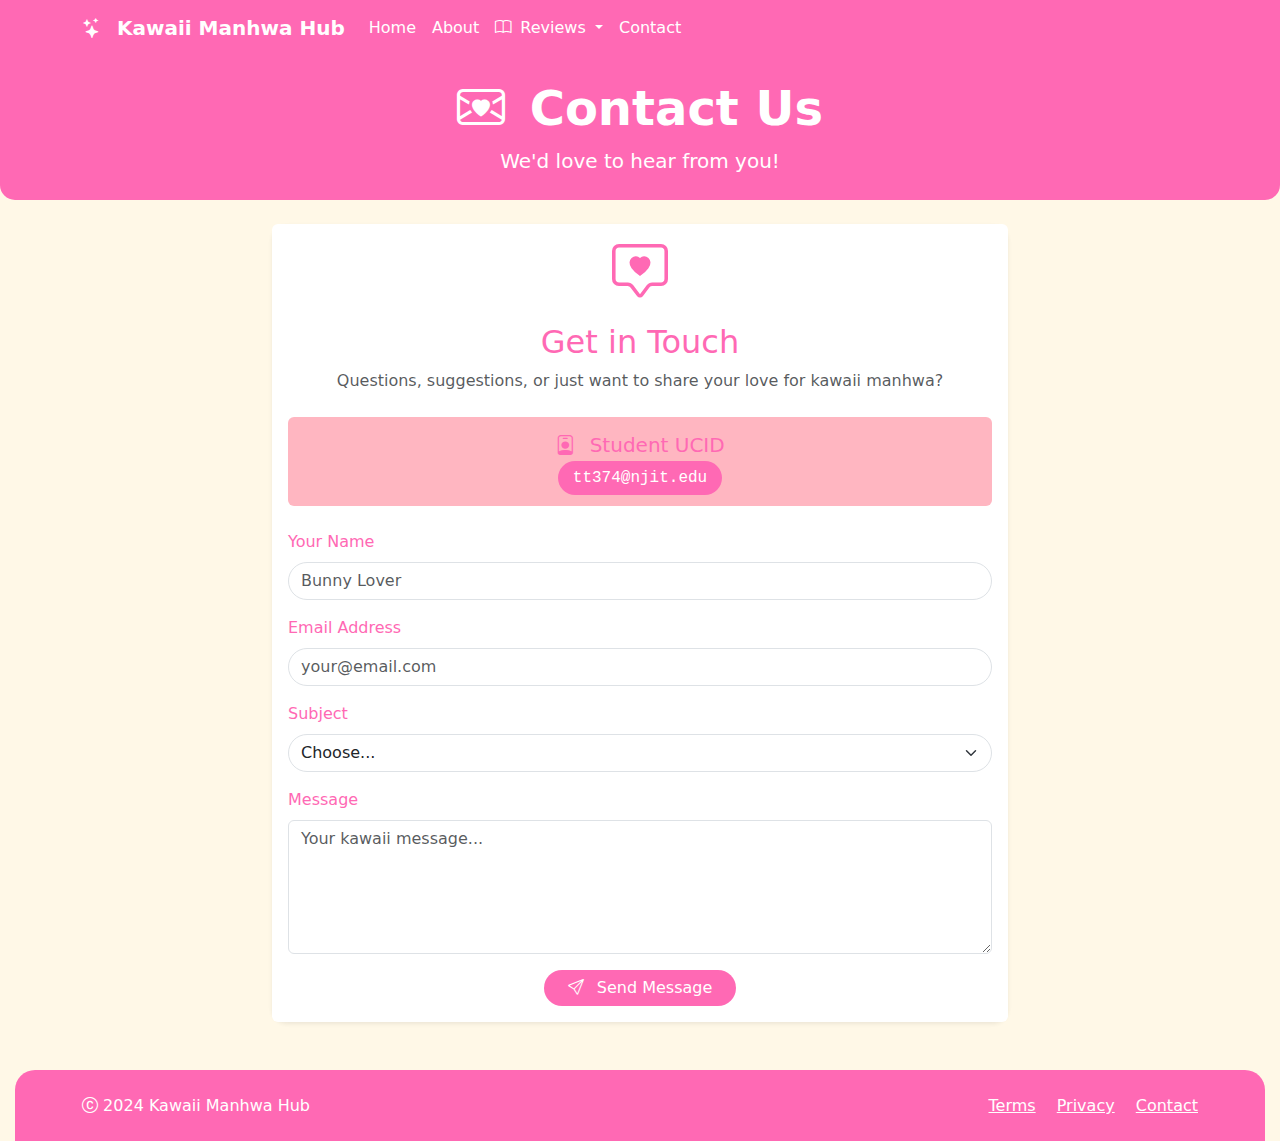
<file: contact.html>
<!DOCTYPE html>
<html lang="en">
<head>
     <!-- DEVELOPER: Takia Tanjib, IS117-004, Spring 2025 -->
    <meta charset="UTF-8">
    <meta name="viewport" content="width=device-width, initial-scale=1">
    <title>Kawaii Manhwa Hub | Contact</title>
    <link href="https://cdn.jsdelivr.net/npm/bootstrap@5.3.0/dist/css/bootstrap.min.css" rel="stylesheet">
    <link href="https://cdn.jsdelivr.net/npm/bootstrap-icons@1.11.0/font/bootstrap-icons.css" rel="stylesheet">
    <link href="../css/styles.css" rel="stylesheet">
    <style>
        /* Matching your site's style */
        .contact-card {
            border-radius: 15px;
            border: 2px solid rgba(255, 182, 193, 0.3);
            transition: all 0.3s ease;
        }
        
        .contact-card:hover {
            transform: translateY(-5px);
            box-shadow: 0 10px 20px rgba(255, 105, 180, 0.2);
        }
        
        .ucid-badge {
            background: var(--pink-dark);
            color: white;
            padding: 8px 15px;
            border-radius: 50px;
            font-family: monospace;
        }
    </style>
</head>
<body class="bg-cream">

    <!-- Same Navigation as All Pages -->
    <nav class="navbar navbar-expand-lg navbar-light bg-pink">
        <div class="container">
            <a class="navbar-brand fw-bold text-white" href="../index.html">
                <i class="bi bi-stars me-2"></i> Kawaii Manhwa Hub
            </a>
            <button class="navbar-toggler" type="button" data-bs-toggle="collapse" data-bs-target="#navbarNav">
                <span class="navbar-toggler-icon"></span>
            </button>
            <div class="collapse navbar-collapse" id="navbarNav">
                <ul class="navbar-nav">
                    <li class="nav-item"><a class="nav-link text-white" href="../index.html">Home</a></li>
                    <li class="nav-item"><a class="nav-link text-white" href="../about.html">About</a></li>
                    <li class="nav-item dropdown">
                        <a class="nav-link dropdown-toggle text-white" href="#" id="reviewsDropdown" role="button" data-bs-toggle="dropdown">
                            <i class="bi bi-book me-1"></i> Reviews
                        </a>
                        <ul class="dropdown-menu bg-pink-light">
                            <li><a class="dropdown-item" href="../reviews/genres.html">By Genre</a></li>
                            <li><a class="dropdown-item" href="../reviews/latest.html">Latest</a></li>
                            <li><a class="dropdown-item" href="../reviews/top-rated.html">Top Rated</a></li>
                        </ul>
                    </li>
                    <li class="nav-item"><a class="nav-link active text-white" href="../contact.html">Contact</a></li>
                </ul>
            </div>
        </div>
    </nav>

    <!-- Contact Header -->
    <header class="py-4 bg-pink text-center text-white rounded-bottom mb-4">
        <div class="container">
            <h1 class="display-5 fw-bold"><i class="bi bi-envelope-heart me-2"></i> Contact Us</h1>
            <p class="lead mb-0">We'd love to hear from you!</p>
        </div>
    </header>

    <!-- Contact Content -->
    <div class="container mb-5">
        <div class="row justify-content-center">
            <div class="col-lg-8">
                <div class="card contact-card border-0 shadow-sm">
                    <div class="card-body bg-white rounded">
                        <div class="text-center mb-4">
                            <i class="bi bi-chat-square-heart text-pink display-4"></i>
                            <h2 class="text-pink mt-3">Get in Touch</h2>
                            <p class="text-muted">Questions, suggestions, or just want to share your love for kawaii manhwa?</p>
                            
                            <!-- UCID Display -->
                            <div class="my-4 p-3 bg-pink-light rounded">
                                <h5 class="text-pink"><i class="bi bi-person-badge me-2"></i> Student UCID</h5>
                                <span class="ucid-badge">tt374@njit.edu</span>
                            </div>
                        </div>
                        
                        <!-- Contact Form -->
                        <form>
                            <div class="mb-3">
                                <label for="name" class="form-label text-pink">Your Name</label>
                                <input type="text" class="form-control rounded-pill" id="name" placeholder="Bunny Lover">
                            </div>
                            <div class="mb-3">
                                <label for="email" class="form-label text-pink">Email Address</label>
                                <input type="email" class="form-control rounded-pill" id="email" placeholder="your@email.com">
                            </div>
                            <div class="mb-3">
                                <label for="subject" class="form-label text-pink">Subject</label>
                                <select class="form-select rounded-pill" id="subject">
                                    <option selected>Choose...</option>
                                    <option>Manhwa Recommendation</option>
                                    <option>Website Feedback</option>
                                    <option>Technical Issue</option>
                                    <option>Other</option>
                                </select>
                            </div>
                            <div class="mb-3">
                                <label for="message" class="form-label text-pink">Message</label>
                                <textarea class="form-control" id="message" rows="5" placeholder="Your kawaii message..."></textarea>
                            </div>
                            <div class="text-center">
                                <button type="submit" class="btn btn-pink rounded-pill px-4">
                                    <i class="bi bi-send me-2"></i> Send Message
                                </button>
                            </div>
                        </form>
                    </div>
                </div>
            </div>
        </div>
    </div>

    <!-- Same Footer as All Pages -->
    <footer class="footer-kawaii py-4 mt-auto">
        <div class="container">
            <div class="row">
                <div class="col-md-6 text-center text-md-start">
                    <p class="mb-0 text-white">
                        <i class="bi bi-c-circle"></i> 2024 Kawaii Manhwa Hub
                    </p>
                </div>
                <div class="col-md-6 text-center text-md-end">
                    <a href="#" class="text-white me-3">Terms</a>
                    <a href="#" class="text-white me-3">Privacy</a>
                    <a href="../contact.html" class="text-white">Contact</a>
                </div>
            </div>
        </div>
    </footer>

    <script src="https://cdn.jsdelivr.net/npm/bootstrap@5.3.0/dist/js/bootstrap.bundle.min.js"></script>
</body>
</html>
</file>
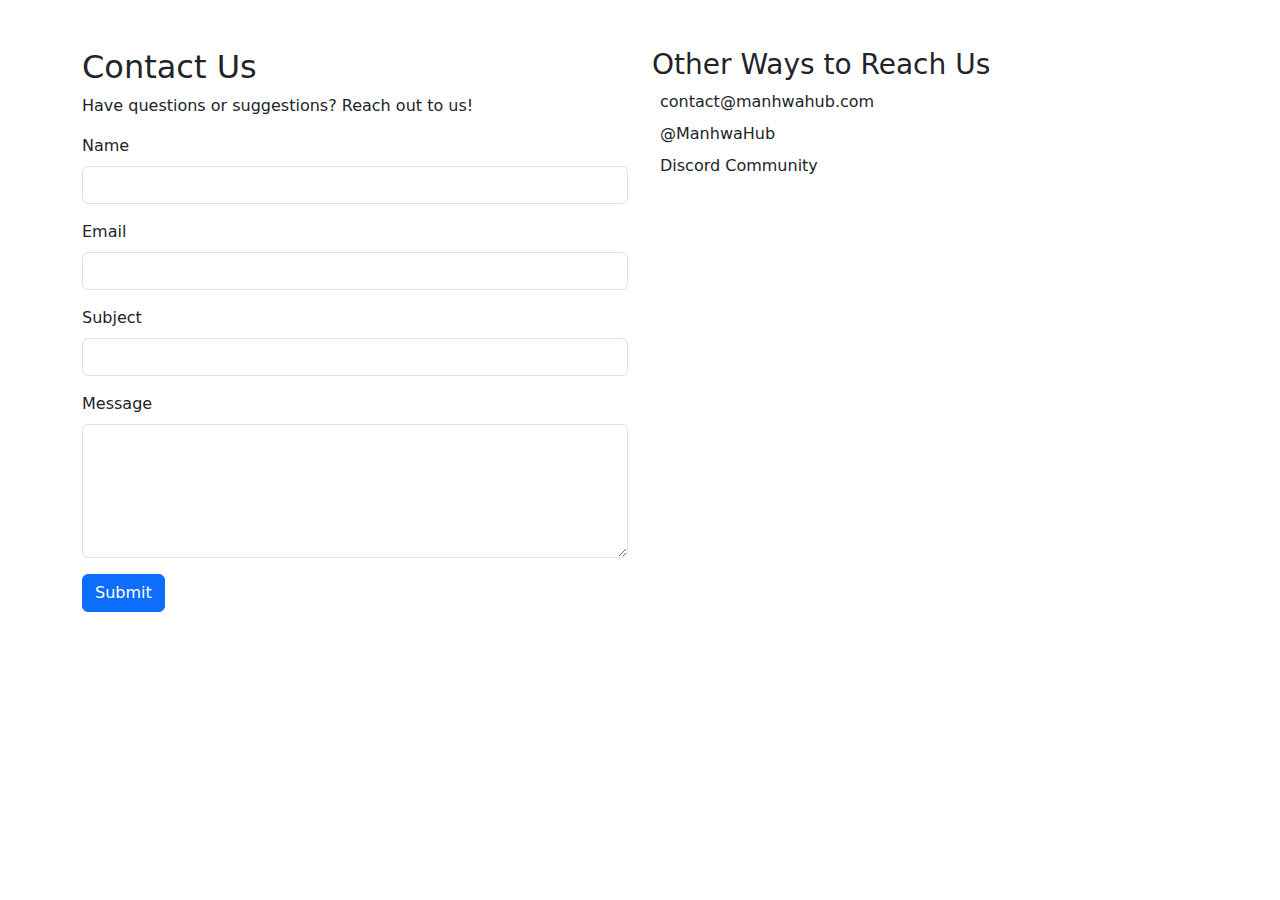
<file: content.html>
<!DOCTYPE html>
<html lang="en">
<head>
     <!-- DEVELOPER: Takia Tanjib, IS117-004, Spring 2025 -->
    <meta charset="UTF-8">
    <meta name="viewport" content="width=device-width, initial-scale=1">
    <title>Manhwa Hub | Contact</title>
    <link href="https://cdn.jsdelivr.net/npm/bootstrap@5.3.0/dist/css/bootstrap.min.css" rel="stylesheet">
    <link href="../css/styles.css" rel="stylesheet">
</head>
<body>
    <!-- Navigation (Same as index.html) -->
    
    <!-- Contact Form Section -->
    <div class="container my-5">
        <div class="row">
            <div class="col-lg-6">
                <h2>Contact Us</h2>
                <p>Have questions or suggestions? Reach out to us!</p>
                <form>
                    <div class="mb-3">
                        <label for="name" class="form-label">Name</label>
                        <input type="text" class="form-control" id="name" required>
                    </div>
                    <div class="mb-3">
                        <label for="email" class="form-label">Email</label>
                        <input type="email" class="form-control" id="email" required>
                    </div>
                    <div class="mb-3">
                        <label for="subject" class="form-label">Subject</label>
                        <input type="text" class="form-control" id="subject">
                    </div>
                    <div class="mb-3">
                        <label for="message" class="form-label">Message</label>
                        <textarea class="form-control" id="message" rows="5" required></textarea>
                    </div>
                    <button type="submit" class="btn btn-primary">Submit</button>
                </form>
            </div>
            <div class="col-lg-6">
                <h3>Other Ways to Reach Us</h3>
                <ul class="list-unstyled">
                    <li class="mb-2"><i class="bi bi-envelope me-2"></i> contact@manhwahub.com</li>
                    <li class="mb-2"><i class="bi bi-twitter me-2"></i> @ManhwaHub</li>
                    <li class="mb-2"><i class="bi bi-discord me-2"></i> Discord Community</li>
                </ul>
            </div>
        </div>
    </div>

    <!-- Footer (Same as index.html) -->
    
    <script src="https://cdn.jsdelivr.net/npm/bootstrap@5.3.0/dist/js/bootstrap.bundle.min.js"></script>
</body>
</html>
</file>
<file: css/styles.css>
/* DEVELOPER: Your Name, IS117-XXX, Spring 2024 */

/* Kawaii Color Palette */
:root {
    --pink: #FFB6C1;  /* Light Pink */
    --pink-dark: #FF69B4;  /* Hot Pink */
    --cream: #FFF8E7;  /* Soft Cream */
    --cream-dark: #F5E6D1;  /* Warm Cream */
}

/* Backgrounds */
.bg-pink { background-color: var(--pink-dark) !important; }
.bg-pink-light { background-color: var(--pink) !important; }
.bg-cream { background-color: var(--cream) !important; }

/* Text Colors */
.text-pink { color: var(--pink-dark) !important; }
.text-cream-dark { color: #A68A64; }

/* Buttons */
.btn-pink {
    background-color: var(--pink-dark);
    color: white;
    border: none;
}
.btn-pink:hover {
    background-color: #FF1493;
    color: white;
}
.btn-pink-sm {
    background-color: var(--pink);
    color: white;
    border: none;
    padding: 0.3rem 1rem;
}

/* Kawaii Hero Section */
.hero-kawaii {
    background: linear-gradient(rgba(255, 182, 193, 0.8), rgba(255, 182, 193, 0.8)), 
                url('../images/kawaii-bg.jpg');
    background-size: cover;
    border-radius: 0 0 20px 20px;
    margin: 0 15px;
}

/* Kawaii Cards */
.card-kawaii {
    border-radius: 15px !important;
    transition: transform 0.3s, box-shadow 0.3s;
}
.card-kawaii:hover {
    transform: translateY(-5px) scale(1.02);
    box-shadow: 0 10px 20px rgba(255, 105, 180, 0.2) !important;
}

/* Kawaii Footer */
.footer-kawaii {
    background-color: var(--pink-dark);
    border-radius: 20px 20px 0 0;
    margin: 0 15px;
}

/* Rounded Elements */
.rounded-pill { border-radius: 50px !important; }
.rounded-top { border-radius: 15px 15px 0 0 !important; }
.rounded-bottom { border-radius: 0 0 15px 15px !important; }

/* Responsive Adjustments */
@media (max-width: 768px) {
    .hero-kawaii h1 { font-size: 2rem; }
    .hero-kawaii p { font-size: 1rem; }
}
</file>
